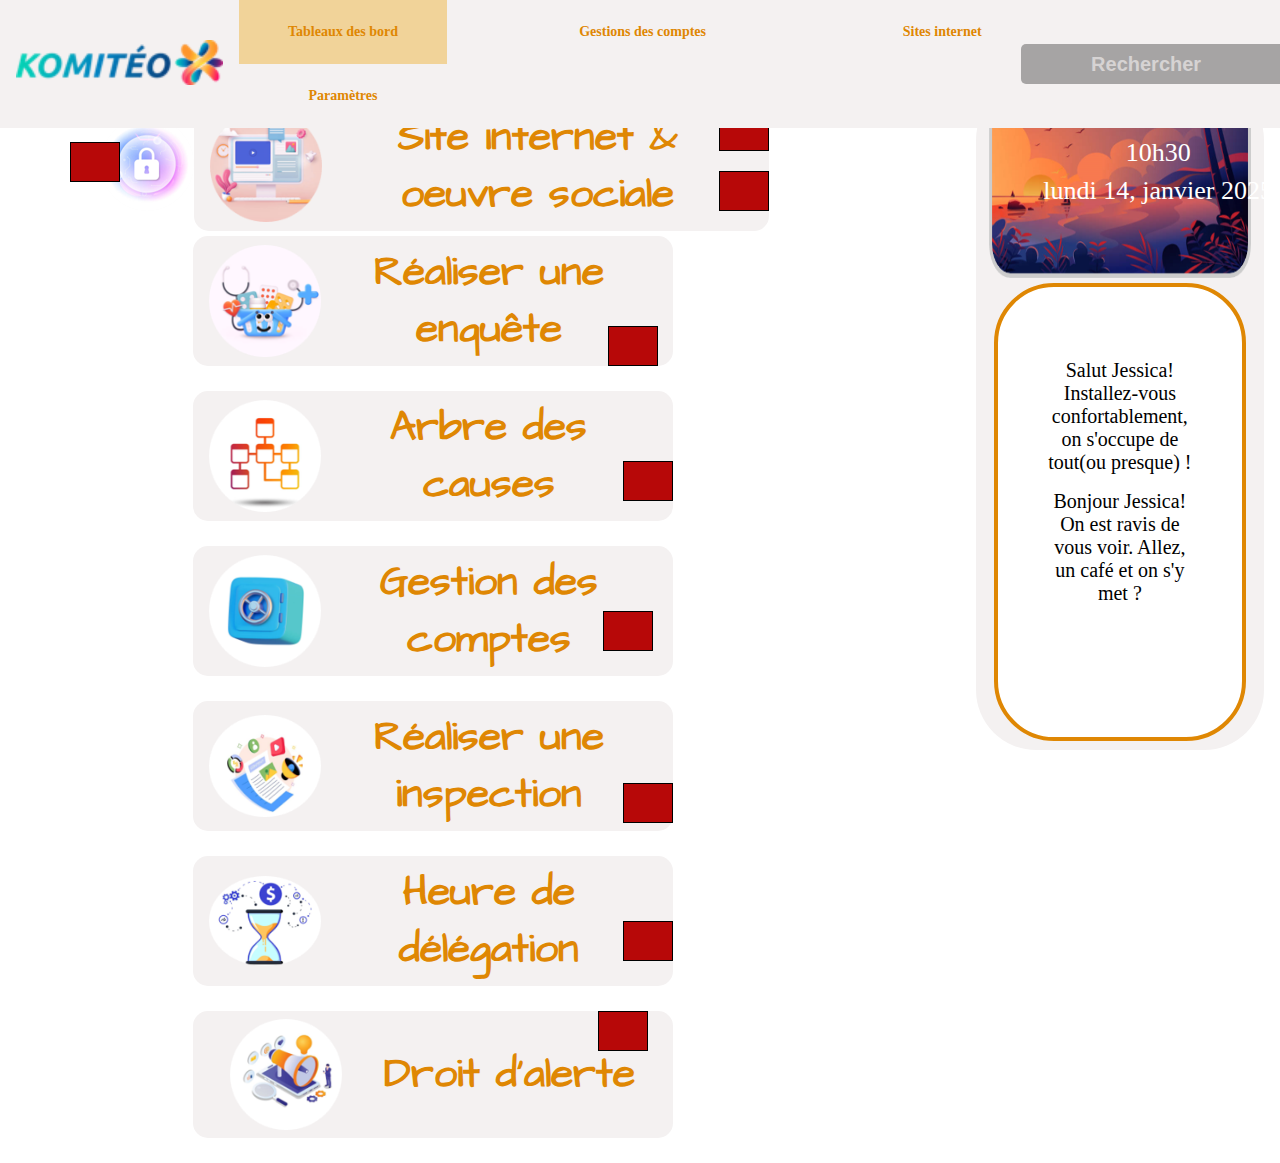
<file: index.html>
<!DOCTYPE html>
<html lang="en">
<head>
    <meta charset="UTF-8">
    <meta name="viewport" content="width=device-width, initial-scale=1.0">
    <link rel="stylesheet" href="css/style.css">
    <link rel="preconnect" href="https://fonts.googleapis.com">
    <link rel="preconnect" href="https://fonts.gstatic.com" crossorigin>
    <link href="https://fonts.googleapis.com/css2?family=Architects+Daughter&display=swap" rel="stylesheet">
    <title>komiteo</title>
</head>
<body>

<!-- ---------------Header--------------- -->

<div id="header" class="container header">
    <div class="navbar">
        <a href="index.html"class="logo"><img style="height: 45px;" src="img/logo.png" alt=""></a>
        <div class="navbar_menu">
            <div class="nav_link">
                <a href="index.html"><div style="background-color: rgb(241, 211, 153);" class="a">Tableaux des bord</div></a>
                <a href="gc.html"><div class="a">Gestions des comptes</div></a>
                <a href="site.html"><div class="a">Sites internet</div></a>
                <a href="param.html"><div class="a">Paramètres</div></a>
            </div>
            <div class="search">
                <input type="search" placeholder="Rechercher" class="input-search">
            </div>
        </div>
    </div>
    </div>
</div>


<!-- --------------------body------------------ -->

    <div class=" content-body">
        <div class="row">
            <div class="col8">
                <div class="content-all-card">
                    <div class="card-entete">
                        <a href="#" class="pr">
                            <div class="carre c1"></div>
                            <img src="img/cadenat.png" alt="">
                        </a>
                        <a href="#" class="card-list  card-1 pr">
                            <div class="carre c2"></div>
                            <div class="carre c3"></div>
                            <img src="img/site.png" alt="" class="img-card">
                            <div class="text-card">
                                <div class="title-card" style="margin: 0 3rem;">Site internet & oeuvre sociale</div>
                            </div>
                        </a>
                    </div>
                    <div class="card-body">
                        <a href="#" class="card-list card-2 pr">
                            <div class="carre c4"></div>
                            <img src="img/enquette.png" alt="" class="img-card">
                            <div class="text-card">
                                <div class="title-card">Réaliser une enquête</div>
                            </div>
                        </a>
                        <a href="#" class="card-list card-2 pr">
                            <div class="carre c5"></div>
                            <img src="img/arbre.png" alt="" class="img-card">
                            <div class="text-card">
                                <div class="title-card">Arbre des causes</div>
                            </div>
                        </a>
                        <a href="#" class="card-list card-2 pr">
                            <div class="carre c6"></div>
                            <img src="img/compte.png" alt="" class="img-card">
                            <div class="text-card">
                                <div class="title-card">Gestion des comptes</div>
                            </div>
                        </a>
                        <a href="#" class="card-list card-2 pr">
                            <div class="carre c7"></div>
                            <img src="img/inspection.png" alt="" class="img-card">
                            <div class="text-card">
                                <div class="title-card">Réaliser une inspection</div>
                            </div>
                        </a>
                        <a href="#" class="card-list card-2 pr">
                            <div class="carre c8"></div>
                            <img src="img/delegation.png" alt="" class="img-card">
                            <div class="text-card">
                                <div class="title-card">Heure de délégation</div>
                            </div>
                        </a>
                        <a href="#" class="card-list card-2 pr">
                            <div class="carre c9"></div>
                            <img src="img/alerte.png" alt="" class="img-card">
                            <div class="text-card">
                                <div class="title-card">Droit d’alerte</div>
                            </div>
                        </a>
                    </div>

                </div>
            </div>
            <div class="col4">
                <!-- <div class="card-notif rigth" >
                    <div class="notif-entete">
                        <img src="img/Image2.png" alt="" class="img-entete">

                        <div class="text-entete">
                            <div id="hour" class="hour  t"></div>
                            <div id="date" class="date  t"></div>
                            <div class="greet t">bienvenu freddy</div>
                        </div>
                    </div>

                    <div class="notif-body">
                        <div class="text-body">
                            <div class="t1">Salut Jessica! Installez-vous confortablement, on s'occupe de tout(ou presque) !</div>
                            <div class="t1">Bonjour Jessica! On est ravis de vous voir. Allez, un café et on s'y met ?</div>
                        </div>
                    </div>
                </div> -->
                <div class="card-notif rigth">
                    <div class=" n-entete2">
                        <img src="img/Image2.png" alt="" class="img-entete">

                        <div class=" t-entete2">
                            <div class="hour  t">10h30</div>
                            <div class="date  t">lundi 14, janvier 2025</div>
                        </div>
                    </div>
                    <div class="notif-body">
                        <div class="text-body">
                            <div class="t1">Salut Jessica! Installez-vous confortablement, on s'occupe de tout(ou presque) !</div>
                            <div class="t1">Bonjour Jessica! On est ravis de vous voir. Allez, un café et on s'y met ?</div>
                        </div>
                    </div>
            </div>
        </div>
    </div>



    <script src="js/index.js"></script>
</body>
</html>
</file>
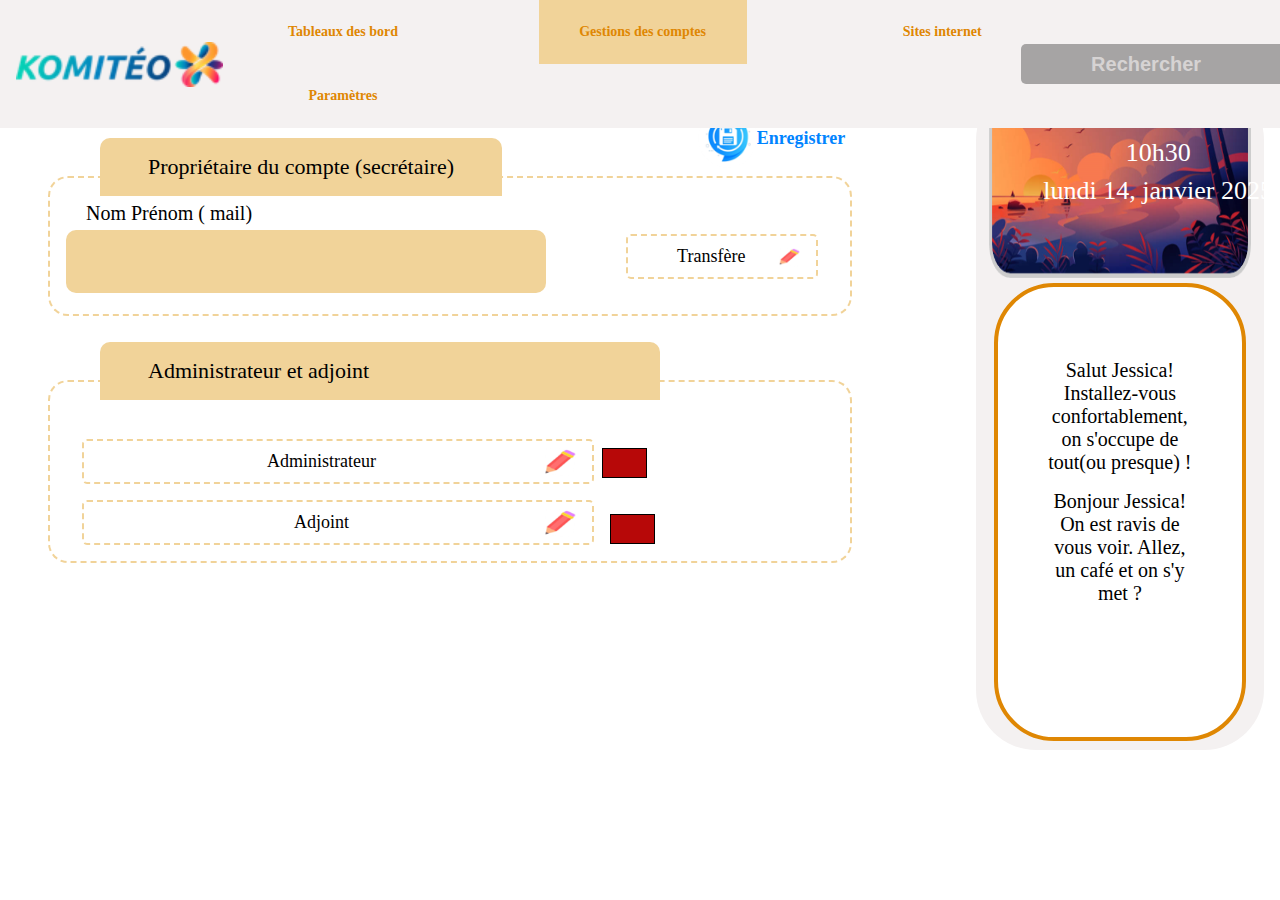
<file: gc.html>
<html lang="en">
<head>
    <link rel="stylesheet" href="css/style.css">
</head>
<body>
    
<!-- ---------------Header--------------- -->

    <div id="header" class="container header">
        <div class="navbar">
            <a href="index.html"class="logo"><img style="height: 45px;" src="img/logo.png" alt=""></a>
            <div class="navbar_menu">
                <div class="nav_link">
                    <a href="index.html"><div class="a">Tableaux des bord</div></a>
                    <a href="gc.html"><div style="background-color: rgb(241, 211, 153);" class="a">Gestions des comptes</div></a>
                    <a href="site.html"><div class="a">Sites internet</div></a>
                    <a href="param.html"><div class="a">Paramètres</div></a>
                </div>
                <div class="search">
                    <input type="search" placeholder="Rechercher" class="input-search">
                </div>
            </div>
        </div>
        </div>
    </div>


    <!-- --------------------body------------------ -->

    <div class=" content-body">
        <div class="row">
            <div class="col8">
                <div class="content-form">
                    <div class="form">
                        <a class="button-load">
                            <img style="height: 60px;" src="img/load.png" alt="">
                            <p class="text-load">Enregistrer</p>
                        </a>
                        <div class="form-title ">Propriétaire du compte (secrétaire)</div>

                        <div class="content-form1">
                            <label style="margin-top:8px; padding-left: 20px;" for="name">Nom Prénom ( mail)</label>
                            <input type="text" class="name">
                        </div>
                        <div class="btn-form btn-form1"> 
                            <div></div>
                            <p class="text-tranfert">Transfère</p>
                            <a href="#">
                                <img style="height: 20px;" src="img/crayon.png" alt="">
                            </a>
                        </div>
                    </div>
                    <div class="form "  style="padding: 1rem 1rem 0 1rem;">
                        <div class="form-title " style="width: 35rem;">Administrateur et adjoint</div>
                        <div class="content-btn-form">
                            <div class="btn-form btn-form2"> 
                                <div></div>
                                <p class="text-tranfert">Administrateur</p>
                                <a href="#">
                                    <img style="height: 30px;" src="img/crayon.png" alt="">
                                </a>
                            </div>
                            <div class="btn-form btn-form2"> 
                                <div></div>
                                <p class="text-tranfert">Adjoint</p>
                                <a href="#">
                                    <img style="height: 30px;" src="img/crayon.png" alt="">
                                </a>
                            </div>
                        </div>
                        <div class="rec c10"></div>
                        <div class="rec c11"></div>
                    </div>
                </div>
            </div>
            <div class="col4">
                <div class="card-notif rigth">
                    <div class="n-entete2">
                        <img src="img/Image2.png" alt="" class="img-entete">

                        <div class="t-entete2">
                            <div class="hour  t">10h30</div>
                            <div class="date  t">lundi 14, janvier 2025</div>
                        </div>
                    </div>
                    <div class="notif-body">
                        <div class="text-body">
                            <div class="t1">Salut Jessica! Installez-vous confortablement, on s'occupe de tout(ou presque) !</div>
                            <div class="t1">Bonjour Jessica! On est ravis de vous voir. Allez, un café et on s'y met ?</div>
                        </div>
                    </div>
                </div>
            </div>
        </div>
    </div>




    <script src="js/index.js"></script>
</body>
</html>
</file>
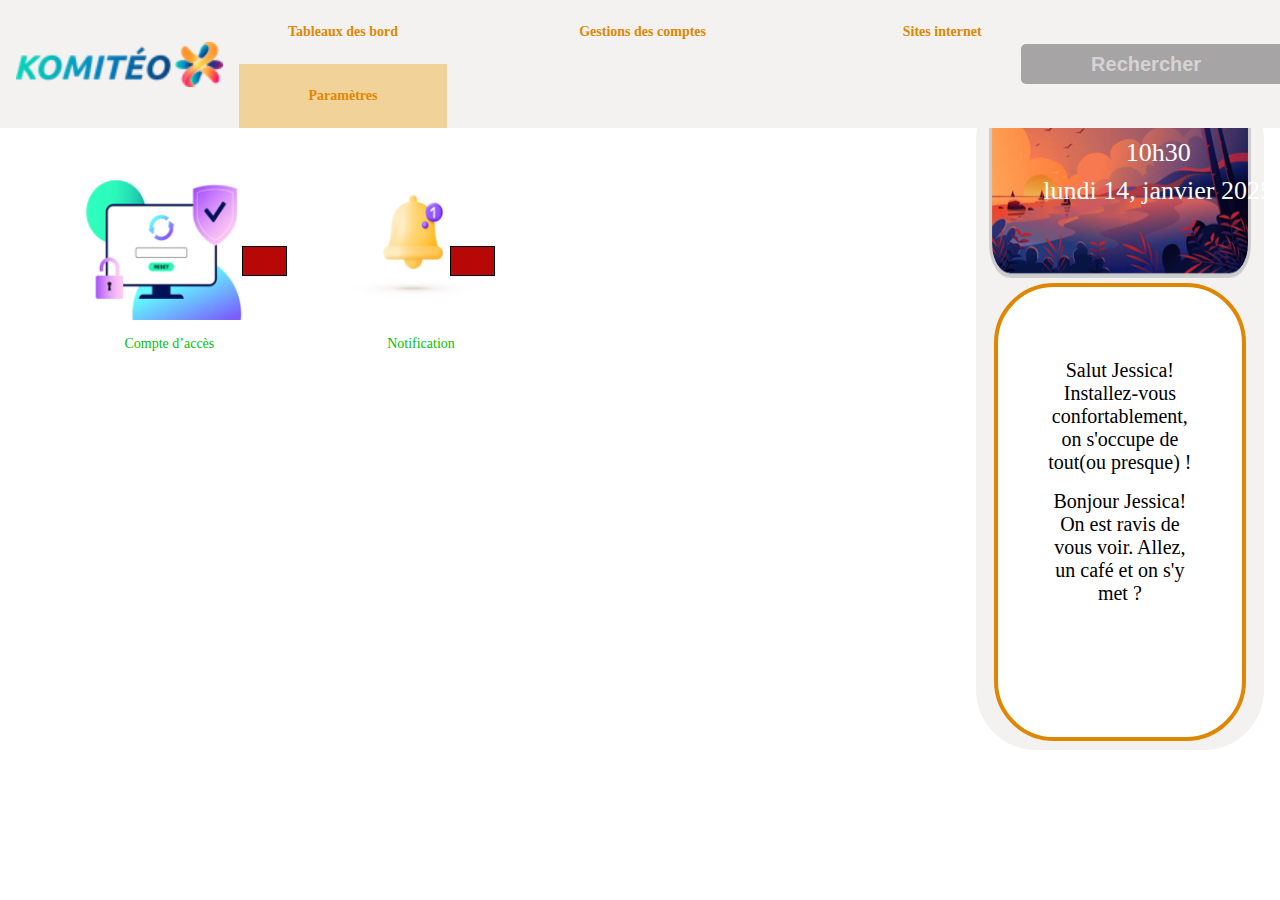
<file: param.html>
<html lang="en">
<head>
    <link rel="stylesheet" href="css/style.css">
</head>
<body>
    
<!-- ---------------Header--------------- -->

    <div id="header" class="container header">
        <div class="navbar">
            <a href="index.html"class="logo"><img style="height: 45px;" src="img/logo.png" alt=""></a>
            <div class="navbar_menu">
                <div class="nav_link">
                    <a href="index.html"><div class="a">Tableaux des bord</div></a>
                    <a href="gc.html"><div class="a">Gestions des comptes</div></a>
                    <a href="site.html"><div class="a">Sites internet</div></a>
                    <a href="param.html"><div style="background-color: rgb(241, 211, 153);" class="a">Paramètres</div></a>
                </div>
                <div class="search">
                    <input type="search" placeholder="Rechercher" class="input-search">
                </div>
            </div>
        </div>
        </div>
    </div>


    <!-- --------------------body------------------ -->

    <div class=" content-body">
        <div class="row">
            <div class="col8">
                <div class="content-param">
                    <div class="div param1">
                        <div class="rec c12"></div>
                        <a href="#">
                            <img class="img-param" src="img/acces.png" alt="">
                        </a>
                        <p class="title-param">Compte d’accès</p>
                    </div>
                    <div class="div param1">
                        <div class="rec c13"></div>
                        <a href="#">
                            <img class="img-param" src="img/notif.png" alt="">
                        </a>
                        <p class="title-param">Notification </p>
                    </div>
                </div>
            </div>
            <div class="col4">
                <div class="card-notif rigth">
                    <div class=" n-entete2">
                        <img src="img/Image2.png" alt="" class="img-entete">

                        <div class=" t-entete2">
                            <div class="hour  t">10h30</div>
                            <div class="date  t">lundi 14, janvier 2025</div>
                        </div>
                    </div>
                    <div class="notif-body">
                        <div class="text-body">
                            <div class="t1">Salut Jessica! Installez-vous confortablement, on s'occupe de tout(ou presque) !</div>
                            <div class="t1">Bonjour Jessica! On est ravis de vous voir. Allez, un café et on s'y met ?</div>
                        </div>
                    </div>
                </div>
            </div>
        </div>
    </div>


    <script src="js/index.js"></script>
</body>
</html>
</file>
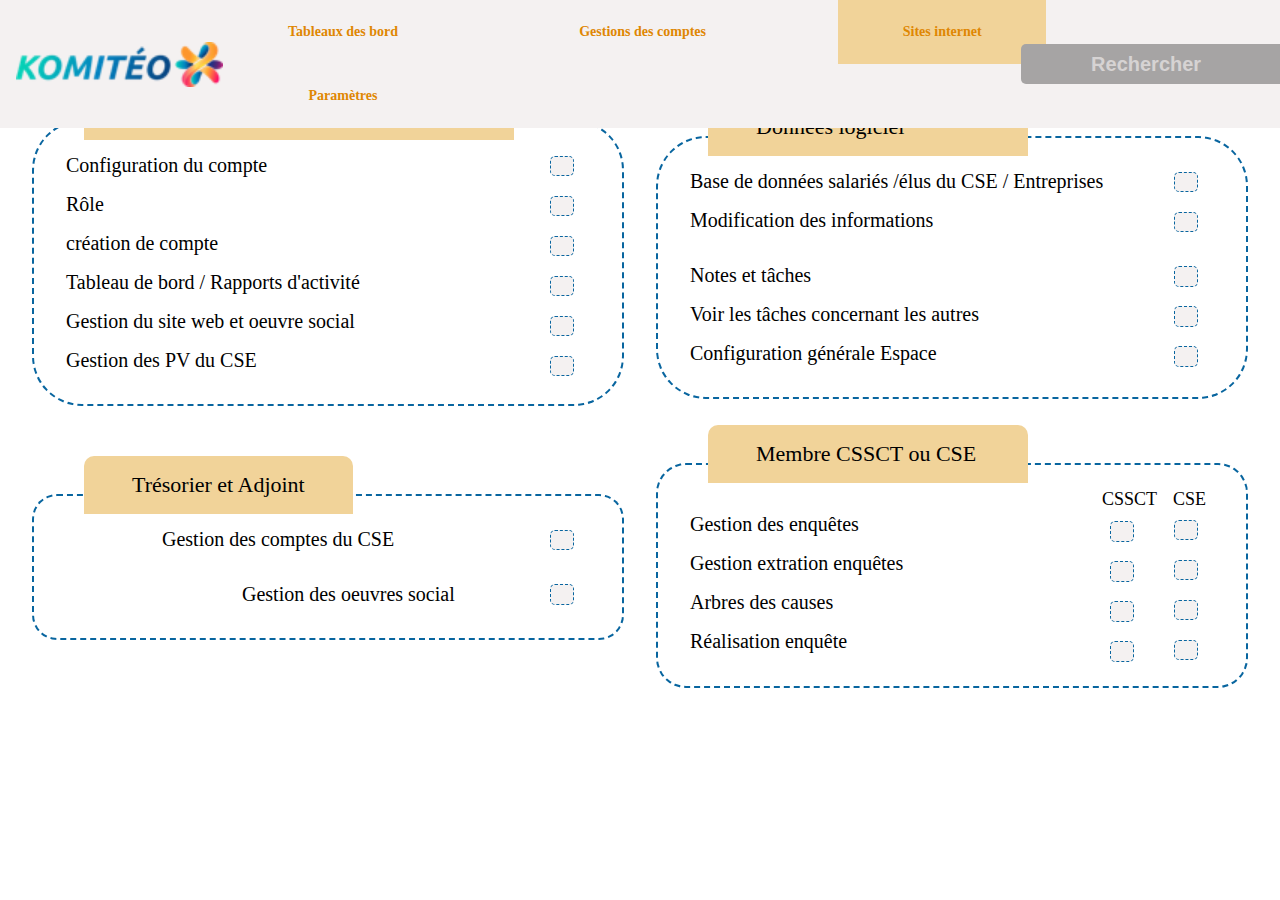
<file: site.html>
<html lang="en">
<head>
    <link rel="stylesheet" href="css/style.css">
</head>
<body>
    
<!-- ---------------Header--------------- -->

    <div id="header" class="container header">
        <div class="navbar">
            <a href="index.html"class="logo"><img style="height: 45px;" src="img/logo.png" alt=""></a>
            <div class="navbar_menu">
                <div class="nav_link">
                    <a href="index.html"><div class="a">Tableaux des bord</div></a>
                    <a href="gc.html"><div class="a">Gestions des comptes</div></a>
                    <a href="site.html"><div style="background-color: rgb(241, 211, 153);" class="a">Sites internet</div></a>
                    <a href="param.html"><div class="a">Paramètres</div></a>
                </div>
                <div class="search">
                    <input type="search" placeholder="Rechercher" class="input-search">
                </div>
            </div>
        </div>
        </div>
    </div>


    <!-- --------------------body------------------ -->

    <div class=" content-body">
        <div class="row  content-all-section">
            <div class="col6">
                <!-- left -->
                <div class="content-section-left">
                    <div class="section-left1 section">
                        <div class="section-title ">Administrateur (Secrétaire) et Adjoint</div>
                        <div class="libele">
                            <div class="lib">Configuration du compte</div>
                            <div class="lib">Rôle</div>
                            <div class="lib">création de compte</div>
                            <div class="lib">Tableau de bord / Rapports d'activité</div>
                            <div class="lib">Gestion du site web et oeuvre social</div>
                            <div class="lib">Gestion des PV du CSE</div>
                        </div>
                        <div class="option">
                            <input type="checkbox" class="radio">
                            <input type="checkbox" class="radio">
                            <input type="checkbox" class="radio">
                            <input type="checkbox" class="radio">
                            <input type="checkbox" class="radio">
                            <input type="checkbox" class="radio">
                        </div>
                    </div>
                    <div class="section-left2 section">
                        <div class="section-title" >Trésorier et Adjoint</div>
                        <div class="libele">
                            <div class="lib" style="margin: 1rem 0 2rem 7rem;">Gestion des comptes du CSE </div>
                            <div class="lib" style="margin-left: 12rem;">Gestion des oeuvres social</div>
                        </div>
                        <div class="option">
                            <input type="checkbox" class="radio" style="margin-bottom: 1.5rem;">
                            <input type="checkbox" class="radio">
                        </div>
                    </div>
                </div>
            </div>

            <div class="col6">
                <div class="content-section-right">
                    <div class="section-right1 section">
                        <div class="section-title " style="min-width: 20rem;">Données logiciel</div>
                        <div class="libele">
                            <div class="lib">Base de données salariés  /élus du CSE / Entreprises</div>
                            <div class="lib" style="margin-bottom: 2rem;">Modification des informations</div>
                            <div class="lib">Notes et tâches</div>
                            <div class="lib">Voir les tâches concernant les autres</div>
                            <div class="lib">Configuration générale Espace</div>
                        </div>
                        <div class="option">
                            <input type="checkbox" class="radio">
                            <input type="checkbox" class="radio" style="margin-bottom: 1.5rem;">
                            <input type="checkbox" class="radio">
                            <input type="checkbox" class="radio">
                            <input type="checkbox" class="radio">
                        </div>
                    </div>
                    <div class="section-right2 section">
                        <div class="section-title" style="min-width: 20rem;">Membre CSSCT  ou CSE</div>
                        <div class="libele">
                            
                            <div class="lib" style="margin-top: 2rem;">Gestion des enquêtes</div>
                            <div class="lib">Gestion extration enquêtes</div>
                            <div class="lib">Arbres des causes</div>
                            <div class="lib">Réalisation enquête</div>
                        </div>
                        <div class="option">
                            <div class="title-radio">
                                <p style="margin-right: 0.5rem;">CSSCT</p>
                                <p style="margin-left: 0.5rem;">CSE</p>
                            </div>
                            <div ><input type="checkbox" class="radio2"><input type="checkbox" class="radio"></div>
                            <div ><input type="checkbox" class="radio2"><input type="checkbox" class="radio"></div>
                            <div ><input type="checkbox" class="radio2"><input type="checkbox" class="radio"></div>
                            <div ><input type="checkbox" class="radio2"><input type="checkbox" class="radio"></div>
                        </div>
                    </div>
                </div>

            </div>
        </div>
    </div>



    <script src="js/index.js"></script>
</body>
</html>
</file>
<file: css/style.css>
@font-face{
    font-family: 'centurygothic';
    src: url("/font/Century\ Gothic.ttf");
}

* {
    box-sizing: border-box;
    margin: 0;
    padding: 0;
  }
  
  body {
    background-color: white;
    font: 14px Verdana;
    margin: 0;
  }
  .container{
    padding: 0 1rem;
    width: 100%;
}
/* ------------------------------------------------- */
/*--------------------- header ----------------------*/
.navbar{
    display: flex;
    align-items: center;
}
.header{
    position: fixed;
    z-index: 1000;
    top: 0;
    background-color: #f4f1f1;
}
:root{
    /* couleurs */
    --primary-color: rgb(223, 135, 3);
    --secondary-color:rgb(241, 211, 153);
    --text-color: #818080;
    --bg: #f4f1f1;
    --bg-section: #08659f;

}
.nav_link{
    display: flex;
    justify-content: space-between;
    flex-wrap: wrap;
}
.nav_link a{
    display: inline-block;
    text-decoration: none;
    font-weight: bold;
    font-size: 14px;
    color: var(--primary-color);
   }
   .nav_link .a:hover{
       transition: 0.4s;
       background-color: var(--secondary-color);
   }
   .navbar_menu{
    display: flex;
    justify-content: space-around;
    align-items: center;
}
.a{
    padding: 1.5rem 1rem;
    min-width: 13rem;
    text-align: center;
    text-justify: center;
}
.logo{
    margin: 0 1rem 0 0;
}
.search{
    margin: 0 2rem;
    width: 15%;
    display: flex;
    justify-content: center;
    align-items: center;
    border-radius: 5px;
    background-color: rgb(166, 164, 164);
}

.s:hover{
    cursor: pointer;
}
.input-search{
    font-family:Verdana, Geneva, Tahoma, sans-serif;
    height: 40px;
    border: none;
    outline: none;
    background: transparent;
    background-color: rgb(166, 164, 164);
    color: rgb(78, 76, 76);
    font-size: 20px;
    text-align: center;
    border-radius: 5px;
    font-weight: bold;
}
.input-search::placeholder{
    color: rgb(214, 211, 211);
    font-weight: bold;
}


/* ================================================Page 1======================================= */

/* ------------------------------------------------- */
/*--------------------- body ----------------------*/

.content-body{
    margin-top: 4rem;
}
.row{
    display: flex;
    padding: 0 1rem;
    margin: 0;
}
.col4{
    width: 33%;
}

.col6{
    width: 50%;
}

.col8{
    width: 67%;
}
.col3{
    width: 30%;
}
.col9{
    width: 70%;
}

.col12{
    width: 100%;
}
.left{
    float: left;
}
.rigth{
    float: right;
}

/* -------------------- card de notification -----------*/
.card-notif{
    background-color: var(--bg);
    margin: 1rem auto;
    padding: 0.5rem;
    border-radius: 60px;
    height: 670px;
    width: 70%;
}
.notif-entete{
    width: 95%;
    height: 200px;
    margin: 0.3rem auto;
    box-sizing: border-box;
    position: relative;
}
.n-entete2{
    width: 96%;
    height: 185px;
    margin: 0.3rem auto;
    padding: auto;
    box-sizing: border-box;
    position: relative;
}
.img-entete{
width: 100%;
height: 100%;
}

.text-entete{
    font-weight: bold;
    font-size: 26px;
    color: white;
    text-align: center;
    z-index: 5;
    position: absolute;
    width: 100%;
    top: 45px;
}
.t-entete2{
    font-family: 'verdana';
    font-weight: 500;
    font-size: 26px;
    color: white;
    text-align: center;
    z-index: 5;
    position: absolute;
    width: 18rem;
    left: 25px;
    top: 45px;
}
.t{
    margin-bottom: 8px;
}


.notif-body{
    font-family: 'verdana';
    height: 70%;
    margin: 5px 10px;
    padding: 4.5rem 3rem;
    font-size: 20px;
    border-radius: 60px;
    text-align: center;
    text-justify:auto;
    background-color: white;
    border: 4px solid var(--primary-color);
}

.t1{
    margin-bottom: 1rem;
    font-size: 20px;
}

/* ---------------------------------------card body------------------------ */
.content-all-card {
    margin-top: 2rem;
    text-align: center;
    display: flex;
    justify-content: center;
    flex-direction: column;
    align-items: center;
}
.card-entete{
    display: flex;
    align-items: center;
    justify-content: space-around;
    width: 80%;
    margin: 5px;
}

.card-body{
    margin: 0 !important;
    display: flex;
    flex-wrap: wrap;
    justify-content: space-evenly;
}
.img-card{
    margin: 0;
    max-width: 7rem;
}
.card-list {
    font-family: "Architects Daughter", serif;
    font-weight: bold;
    display: flex;
    padding: 0.5rem 1rem;
    border-radius: 15px;
    background-color: var(--bg);
    align-items: center;
    justify-content: space-around;
    text-decoration: none;
    font-size: 41px;
    color: var(--primary-color);
}
.card-1{
    max-width: 40rem;
}
.card-2{
    width: 30rem;
    margin: 0 8px 25px 5px;
}
/* ___________________carre rouge__________ */
.pr{
    position: relative;
}
.carre{
    width: 50px;
    height: 40px;
    border: 1px black solid;
    background-color: rgb(183, 8, 8);
    position: absolute;
}
.c1{
    top: 25px;
    left: -30px;
}
.c2{
    top: 10px;
    right: 0;
}
.c3{
    top:70px ;
    right: 0;
}
.c4{
    bottom:0 ;
    right: 15px;
}
.c5{
    top:70px ;
    right: 0;
}
.c6{
    bottom: 25px;
    right: 20px;
}
.c7{
    bottom: 8px;
    right: 0;   
}
.c8{
    bottom: 25px;
    right: 0;
}
.c9{
    top: 0;
    right: 25px;
}


/* ============================================Page 2- gc =========================================  */
/* ------------------------------------------------- */
/*--------------------- body ----------------------*/



/* ----------------Formulaire---------- */
.content-form{
    box-sizing: border-box;
    margin-top: 7rem;
    height: 80%;
    font-size: 18px;
}
.button-load{
    position: absolute;
    display: flex;
    align-items: center;
    right: 5px;
    top: -70px;
}
.text-load{
    color: rgb(0, 132, 255);
    font-weight: bold;
}
.form{
    position: relative;
    margin: 0 0 0 2rem;
    margin-bottom: 4rem;
    padding: 1rem;
    border-radius: 20px ;
    border: 2px var(--secondary-color) dashed;
    display: flex;
    justify-content: space-between;
}
.form-title ,.section-title{
    font-size: 22px;
    position: absolute;
    z-index: 20;
    top: -40px;
    left: 50px;
    border-radius: 10px 10px 0 0;
    padding: 1rem 3rem;
    background-color: var(--secondary-color);
}
.content-form1{
    font-size: 20px;
    display: flex;
    flex-direction: column;
}
.name{
    background-color: var(--secondary-color);
    border: none;
    outline: none;
    padding: 1.4rem;
    margin: 5px 0;
    border-radius: 10px;
    min-width: 30rem;
    font-size: 16px ;
}
.content-btn-form{
    margin-top: 1.6rem;
}

.btn-form{
    display: flex;
    margin: 2.5rem 1rem 1rem 0;
    padding: 0.5rem 1rem;
    justify-content: space-between;
    align-items: center;
    border-radius: 5px;
    border: 2px var(--secondary-color) dashed;
    height: 45px;
}
.btn-form1{
    min-width: 12rem;
}
.text-tranfert{
    margin: 0.3rem 1rem;
}
.btn-form2{
    min-width: 32rem;
    margin: 1rem;
}
.rec{
    width: 45px;
    height: 30px;
    border: 1px black solid;
    background-color: rgb(183, 8, 8);
    position: absolute;
}
.c10{
    top: 132px;
    left: 35rem ;
}
.c11{
    top: 66px;
    left: 34.5rem;
}
.c12{
    top: 150px;
    right: 20px;
}
.c13{
    top: 150px;
    right: 40px;
}

/* ============================================Page 3-  site =========================================  */
/* ------------------------------------------------- */
/*--------------------- body ----------------------*/
.content-all-section{
    font-size: 20px;
    margin-top: 5.5rem;

}
.section{
    position: relative;
    margin: 1rem ;
    margin-bottom: 4rem;
    padding: 1rem;
    border: 2px var(--bg-section) dashed;
    display: flex;
    justify-content: space-between;
}


.lib{
    margin: 1rem;
    font-size: 20px;
}
.option{
    display: flex;
    flex-direction: column;
    margin-top: 0.5rem;
}
.radio{
    margin: 0.6rem 2rem;
    background-color: var(--bg);
    appearance: none;
    height: 1.3rem;
    width: 1.5rem;
    border-radius: 5px;
    border: 1.5px var(--bg-section) dashed;
}
.radio:checked {
    border: 6px solid var(--bg-section);
  }
/* __________________left_________________ */


.content-section-left{
    box-sizing: border-box;
    margin-top: 2rem;
    height: 80%;
    font-size: 18px;
}

.section-left1{
    border-radius: 50px ;
}
.section-left2{
    border-radius: 25px ;
    margin-top: 5.5rem;
}

/* __________________ right ________________ */
.content-section-right{
    box-sizing: border-box;
    margin-top: 3rem;
    /* height: 80%; */
    font-size: 18px;
}
.section-right1{
    border-radius: 50px ;
}
.section-right2{
    border-radius: 30px ;
}

.radio2{
    margin: 0.5rem;
    background-color: var(--bg);
    appearance: none;
    height: 1.3rem;
    width: 1.5rem;
    border-radius: 5px;
    border: 1.5px var(--bg-section) dashed;
}
.title-radio{
    display: flex;
}

/* ============================================Page 3-  parametre =========================================  */
/* ------------------------------------------------- */
/*--------------------- body ----------------------*/

.content-param{
    position: relative;
    padding: 2rem 1rem;
    display: flex;
    color: rgb(6, 191, 6);
}
.param1{
    text-align: center;
    position: relative;
}
.img-param{
    margin: 4rem 3rem 1rem 2rem;
    height: 10rem;
}
</file>
